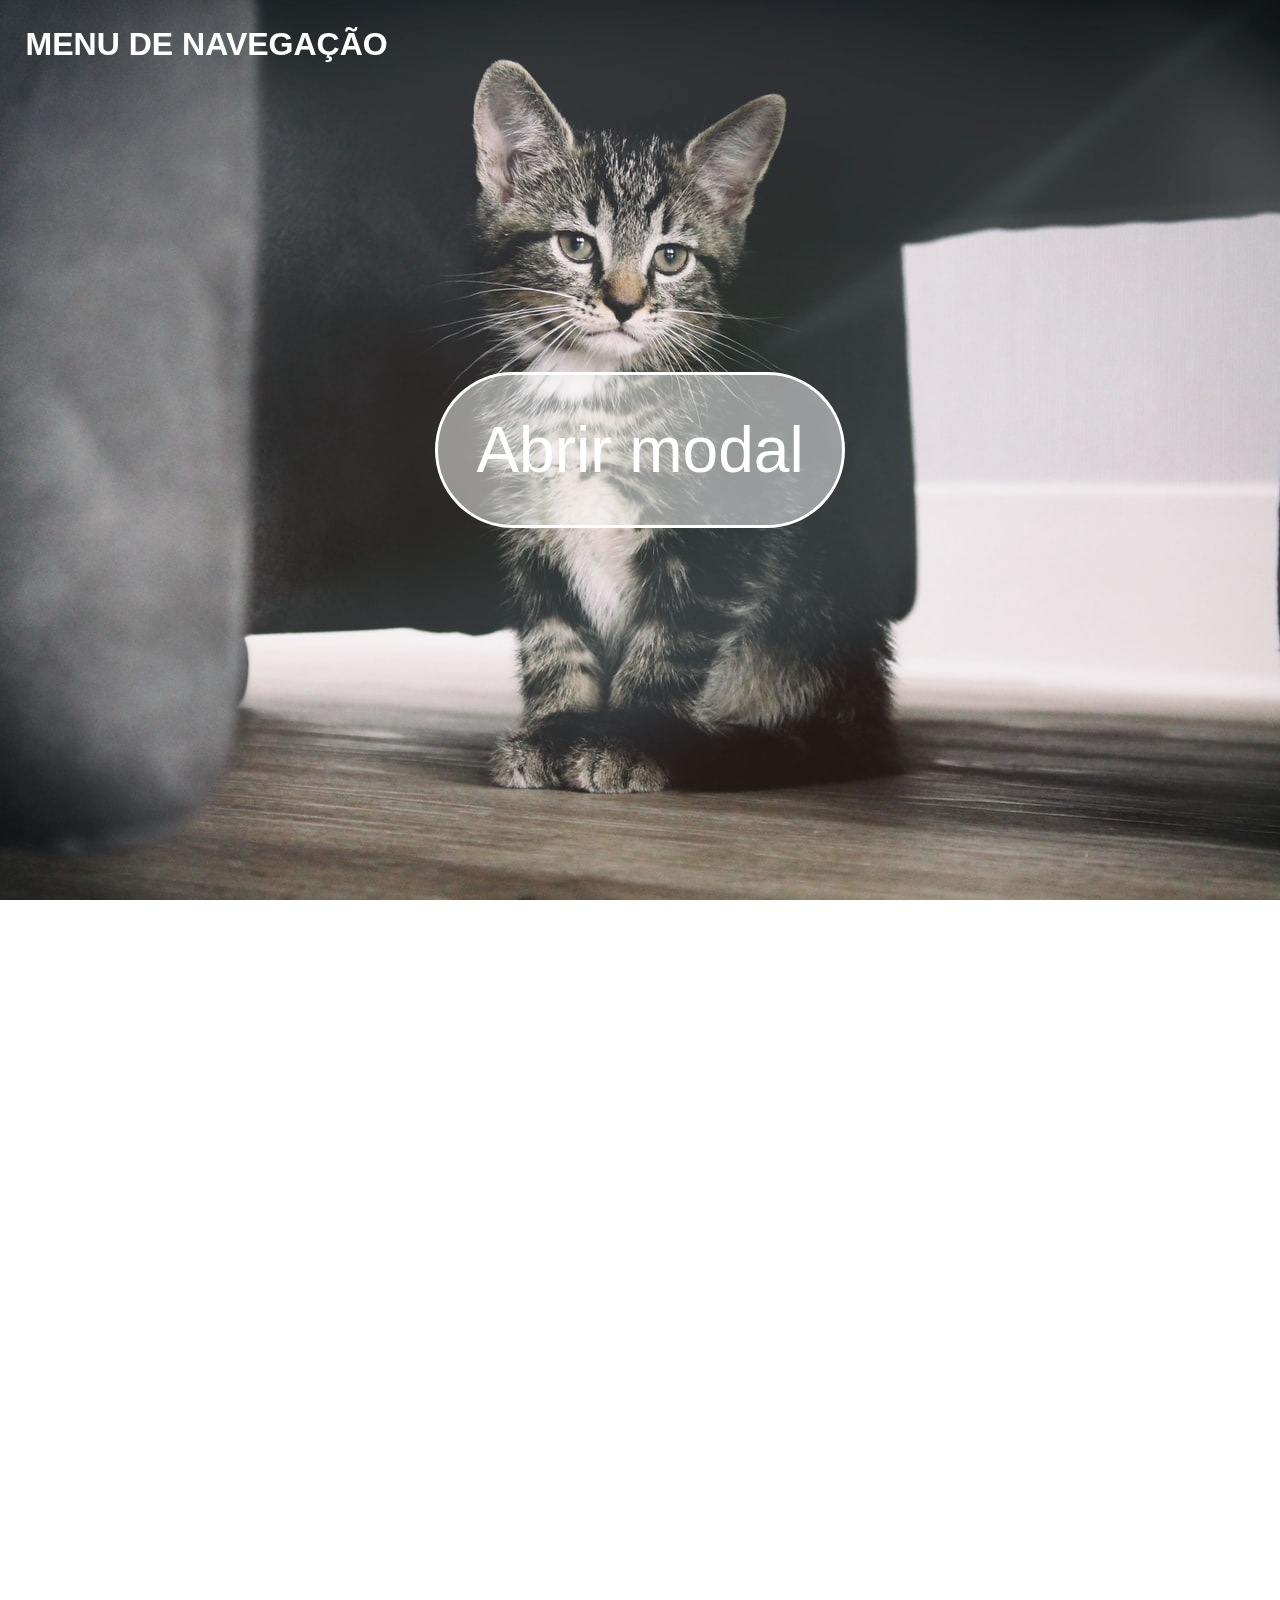
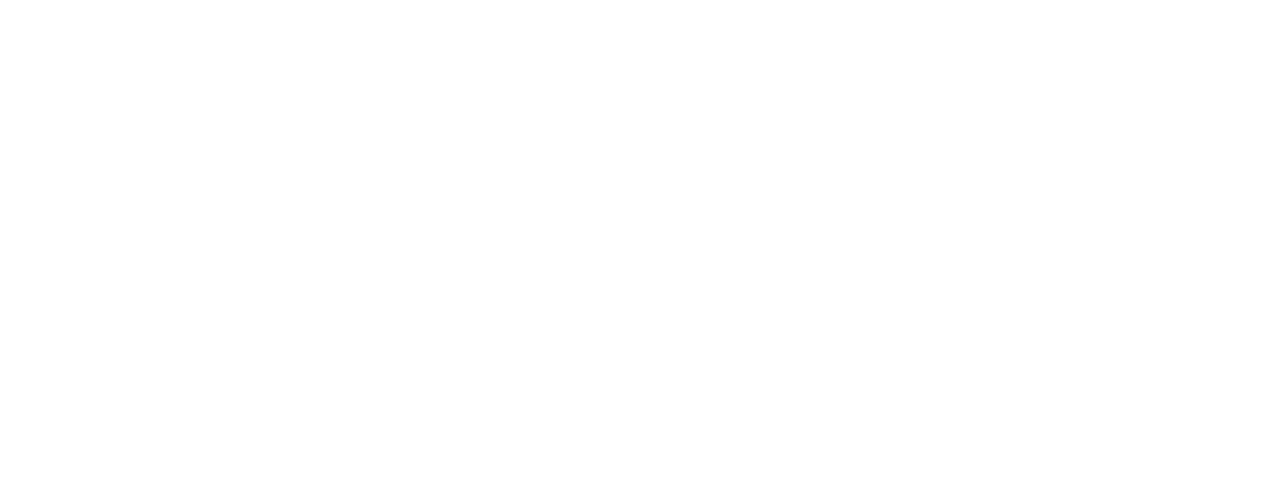
<file: Aula3-Javascript/pages/index.html>
<!DOCTYPE html>
<html lang="pt-br">

<head>
    <meta charset="UTF-8">
    <title>Aula 3 - Javascript</title>
    <link rel="stylesheet" href="../css/style.css">
    <link rel="stylesheet" href="https://cdnjs.cloudflare.com/ajax/libs/animate.css/3.7.2/animate.min.css">
</head>

<body>
    <header>
        <div class="header" id="header" onscroll="MudaMenu()">
            <nav>
                <h1>Menu de navegação</h1>
            </nav>
        </div>
    </header>
    <div id="container"></div>
    <section class="banner">
        <div id="container">

            <button id="botao" onmouseover="btnMuda()" onmouseout="btnVolta()" onclick="clique(event)" class="teste">
                Abrir modal
            </button>

            <div id="modal" class="modal">
                <p>Clique fora para fechar o modal</p>
            </div>
        </div>
    </section>

    <div class="div_baixo"></div>

</body>
<script src="../js/javascript.js"></script>

</html>
</file>
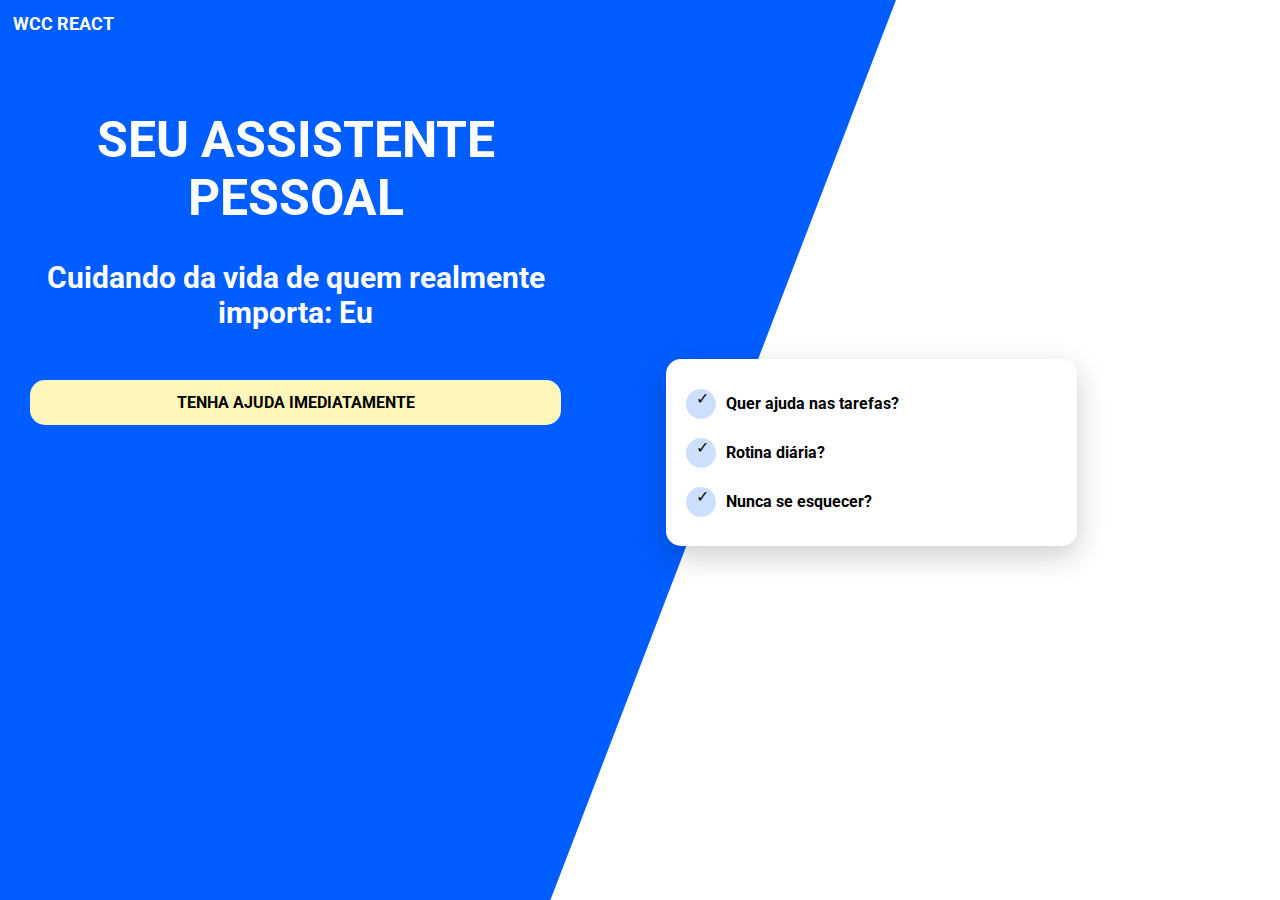
<file: AulaSASS/pages/index.html>
<!DOCTYPE html>
<html lang="pt-br">

<head>
    <meta charset="UTF-8">
    <title>Biscoitinho SASS</title>
    <link rel="stylesheet" href="../sass/main.css">
</head>

<body>
    <div id="bg"></div>
    <header>
        <h1>WCC REACT</h1>
    </header>
    <main>
        <section id="choices">
            <ul>
                <li>
                    <span></span>
                    <strong>Quer ajuda nas tarefas?</strong>
                </li>
                <li>
                    <span></span>
                    <strong>Rotina diária?</strong>
                </li>
                <li>
                    <span></span>
                    <strong>Nunca se esquecer?</strong>
                </li>
            </ul>
        </section>
        <section id="primary">
            <h1 class="title">Seu assistente pessoal</h1>
            <h2 class="subtitle">Cuidando da vida de quem realmente importa: Eu</h2>
            <a class="callBtn" href="#">Tenha ajuda imediatamente</a>
        </section>
    </main>

</body>

</html>
</file>
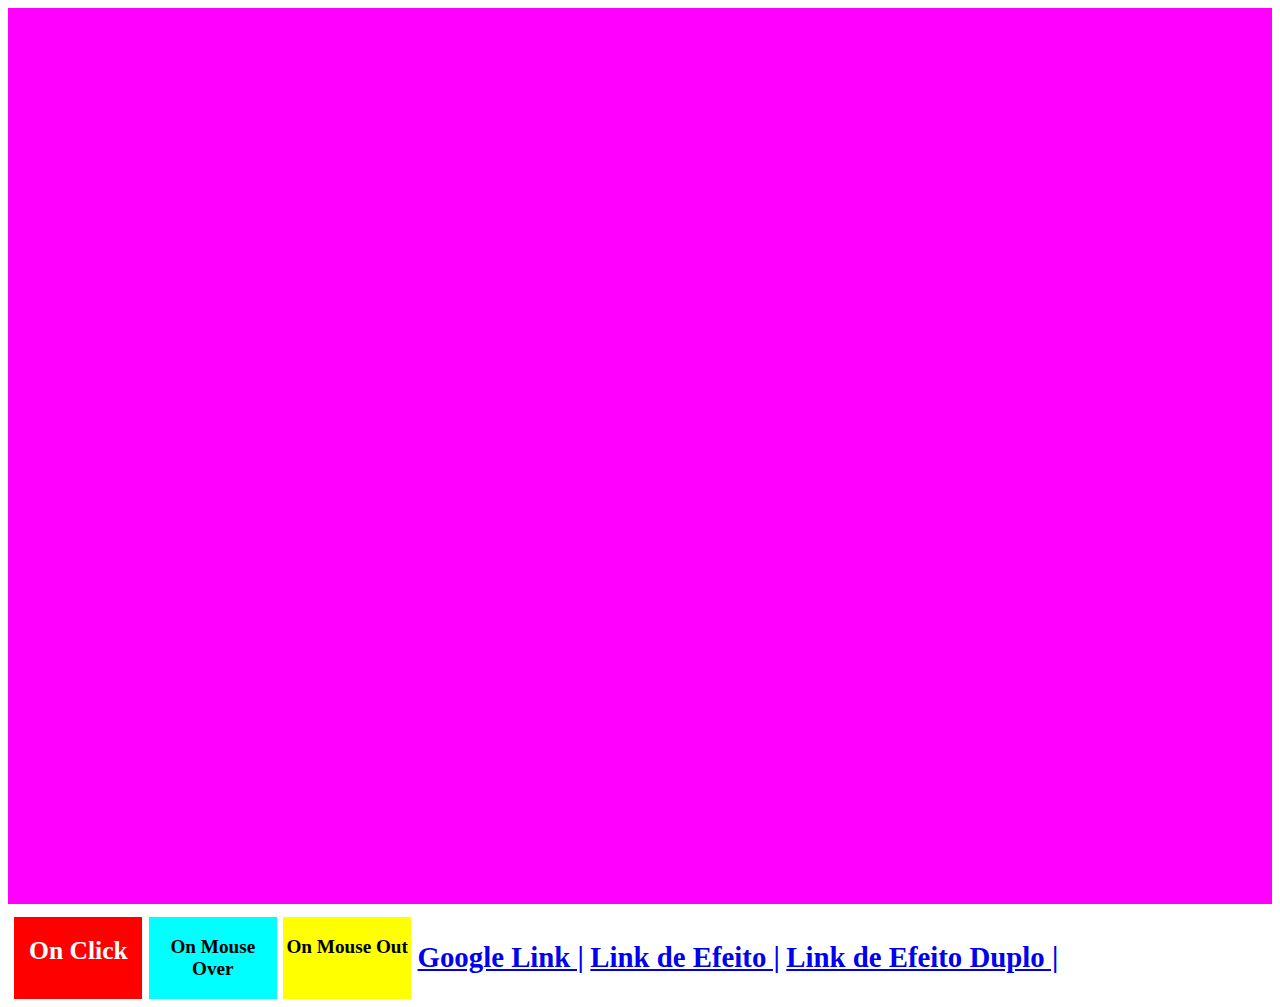
<file: FuncoesJS/pages/index.html>
<!DOCTYPE html>
<html lang="pt-br">
  <head>
    <meta charset="UTF-8">
    <title>Teste JS</title>

    <link rel="stylesheet" href="https://cdnjs.cloudflare.com/ajax/libs/animate.css/3.7.2/animate.min.css">
    <link href="../css/main.css" rel="stylesheet">

  </head>

  <body>
    <div id="div_id" class="first_div"></div>


    <div class="btn_container">
      <div id="btn_click" class="btn" onclick="btnClick(event)">On Click</div>

      <div id="btn_onmouseover" class="btn" onmouseover="btnOnmouseover()">On Mouse Over</div>

      <div id="btn_onmouseout" class="btn" onmouseout="btnOnmouseout()">On Mouse Out</div>

      <a href="http://google.com" id="external_link" class="link" onclick="externalLink(event)"><h2>Google Link | </h2></a>

      <a href="#" id="effect_link" class="link" onclick="effectLink(event)"><h2>Link de Efeito | </h2></a>

      <a href="#" id="effect_link_b" class="link" onclick="effectLinkB(event)"><h2>Link de Efeito Duplo |</h2></a>

    </div>
  </body>

  <script src="../js/main.js"></script>

</html>
</file>
<file: Aula3-Javascript/css/style.css>
/* @import url("https://fonts.googleapis.com/css?family=Ibarra+Real+Nova&display=swap"); */
*{
    margin: 0;
    padding: 0;
    font-family:Arial, Helvetica, sans-serif;
}
.header{
    color: white;
    width: 100vw;
    position: fixed;
    transition: 800ms;
    text-transform: uppercase;
}
h1{
    padding: 2vw;
}
.banner{
    background-image: url(../img/cat.jfif);
    background-repeat: no-repeat;
    width: 100%;
    height: 100vh;
    background-size: cover;
    display: flex;
    justify-content: center;
    align-items: center;
}
.div_baixo{
    height: 1200px;
}
#botao{
    text-align: center;
    border: 3px solid white;
    padding: 3vw;
    transition: 300ms;
    font-size: 2.5vw;
    color: white;
    font-size: 5vw;
    border-radius: 150px;
    /* background-color: rgba(0,0,0,0.4); */
}
.teste{
    background-color: rgba(255,255,255,0.5);
}
.modal{
    display: none;
}
/* efeitos com javascript */
/* header */
.menupreto{
    background-color: black;
    transition: 800ms;
}
/* botão */
.botao_hover{
    background-color: rgba(255,255,255,0);
    color: black;
    border: solid 1px black;
    transition: 300ms;
}
/* modal */
.modalOn{
    display: inherit;
    border: solid 3px white;
    width: 30vw;
    height: 20vw;
    display: flex;
    align-items: center;
    transition: 300ms;
    position: absolute;
    top: 20vw;
    left: 68vh;
    animation-duration: 1s;
    background-color: rgba(255,255,255,0.1);
    color: white;
    font-size: 4vw;
}
.btnOff{
    display: none;
    transition: 300ms;
}
.container{
    background-color: rgb(0,0,0);
    background-color: rgba(0,0,0,0.4); 
    transition: 100ms;
    z-index: 90;
    width: 100%;
    height: 100%;  
}
</file>
<file: AulaSASS/sass/main.css>
@import url("https://fonts.googleapis.com/css?family=Roboto&display=swap");
body, html {
  width: 100%;
  height: 100%;
  margin: 0;
  padding: 0;
  font-family: 'Roboto';
}

@media (min-width: 850px) {
  main {
    width: 90%;
    height: 90%;
    display: -webkit-box;
    display: -ms-flexbox;
    display: flex;
  }
}

header h1 {
  margin: 0;
  color: white;
  text-transform: uppercase;
  font-size: 18px;
  display: block;
  padding: 13px;
}

#bg {
  background-color: #005dff;
  -webkit-clip-path: polygon(100% 0, 100% 59%, 69% 100%, 0 100%, 0 0);
          clip-path: polygon(100% 0, 100% 59%, 69% 100%, 0 100%, 0 0);
  width: 100%;
  height: 100%;
  position: absolute;
  z-index: -1;
}

@media (min-width: 850px) {
  #bg {
    -webkit-clip-path: polygon(0 0, 70% 0, 43% 100%, 0% 100%);
            clip-path: polygon(0 0, 70% 0, 43% 100%, 0% 100%);
  }
}

section#choices {
  background-color: #fff;
  width: 80%;
  margin: 30px auto;
  border-radius: 15px;
  padding: 20px;
  -webkit-box-shadow: 0 10px 30px rgba(0, 0, 0, 0.2);
          box-shadow: 0 10px 30px rgba(0, 0, 0, 0.2);
}

@media (min-width: 850px) {
  section#choices {
    width: 40%;
    height: -webkit-fit-content;
    height: -moz-fit-content;
    height: fit-content;
    -webkit-box-ordinal-group: 3;
        -ms-flex-order: 2;
            order: 2;
    margin: 75px;
    -webkit-box-pack: center;
        -ms-flex-pack: center;
            justify-content: center;
    -ms-flex-item-align: center;
        -ms-grid-row-align: center;
        align-self: center;
  }
}

section#choices ul {
  list-style-type: none;
  margin: 0;
  padding: 0;
}

section#choices ul li {
  margin-bottom: 15px;
}

section#choices ul li strong {
  text-align: center;
  display: inline-block;
  margin-left: 40px;
  margin-top: 15px;
}

section#choices ul li span {
  width: 30px;
  height: 30px;
  background-color: #ccdfff;
  position: absolute;
  border-radius: 50%;
  margin-top: 10px;
  margin-right: 15px;
}

section#choices ul li span:before {
  content: '\2713';
  margin-left: 10px;
}

section#primary {
  text-align: center;
  color: #fff;
  text-align: center;
  margin: 30px;
}

section#primary .title {
  font-size: 50px;
  text-transform: uppercase;
}

section#primary .subtitle {
  font-size: 30px;
}

section#primary .callBtn {
  border-radius: 15px;
  background-color: #fff6bb;
  text-transform: uppercase;
  font-weight: bold;
  padding: 13px 26px;
  text-decoration: none;
  color: black;
  display: block;
  margin: 50px auto 0 auto;
}
/*# sourceMappingURL=main.css.map */
</file>
<file: FuncoesJS/css/main.css>
h1 {
  font-size: 3vw;
}

.first_div {
  width: 100%;
  height: 70vw;
  background-color: #f0f;
  transition-duration: 500ms;
}

.div_effect {
  height: 30vw;
  transition-duration: 500ms;
}

.btn_container {
  margin-top: 1vw;
  display: flex;
}

.btn {
  width: 10vw;
  text-align: center;
  padding: 1.5vw 0;
  margin-left: .5vw;
}

.link {
  margin-left: .5vw;
  font-size: 1.5vw;
}

#btn_click {
  background-color: #f00;
  color: #fff;
  font-size: 2vw;
  font-weight: bolder;
  cursor: pointer;
}

#btn_onmouseover {
  background-color: #0ff;
  color: #000;
  font-size: 1.5vw;
  font-weight: bolder;
  cursor: pointer;
}

#btn_onmouseout {
  background-color: #ff0;
  color: #000;
  font-size: 1.5vw;
  font-weight: bolder;
  cursor: pointer;
}
</file>
